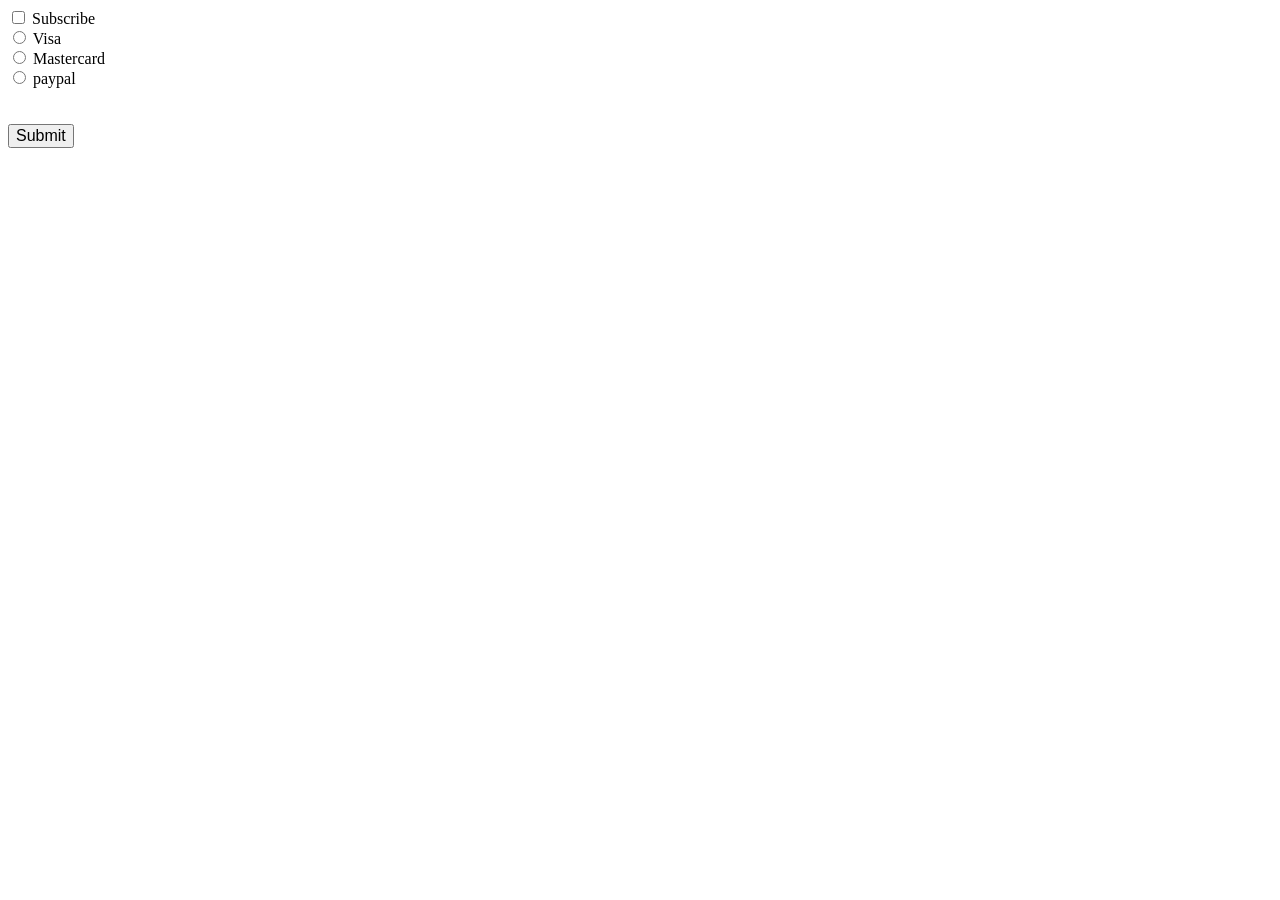
<file: Agechecker/index.html>
<!DOCTYPE html>
<html lang="en">
<head>
    <meta charset="UTF-8">
    <meta name="viewport" content="width=device-width, initial-scale=1.0">
    <link rel="stylesheet" href="css.css">
    <title>Document</title>
</head>
<body>
    <input type="checkbox" name="" id="mycheck">
    <label for="mycheck">Subscribe</label>
<br>
        <input type="radio" name="" id="visa">
        <label for="visa">Visa</label>
<br>
        <input type="radio" name="" id="Mastercard">
        <label for="Mastercard">Mastercard</label>
<br>
        <input type="radio" name="" id="paypal">
        <label for="paypal">paypal</label>
<br>
<br><br>
<button id="mysubmit" type="submit">Submit</button>
<p id="subresult"></p>
<p id="paymentresult"></p>


<script src="js.js"></script>

</body>
</html>
</file>
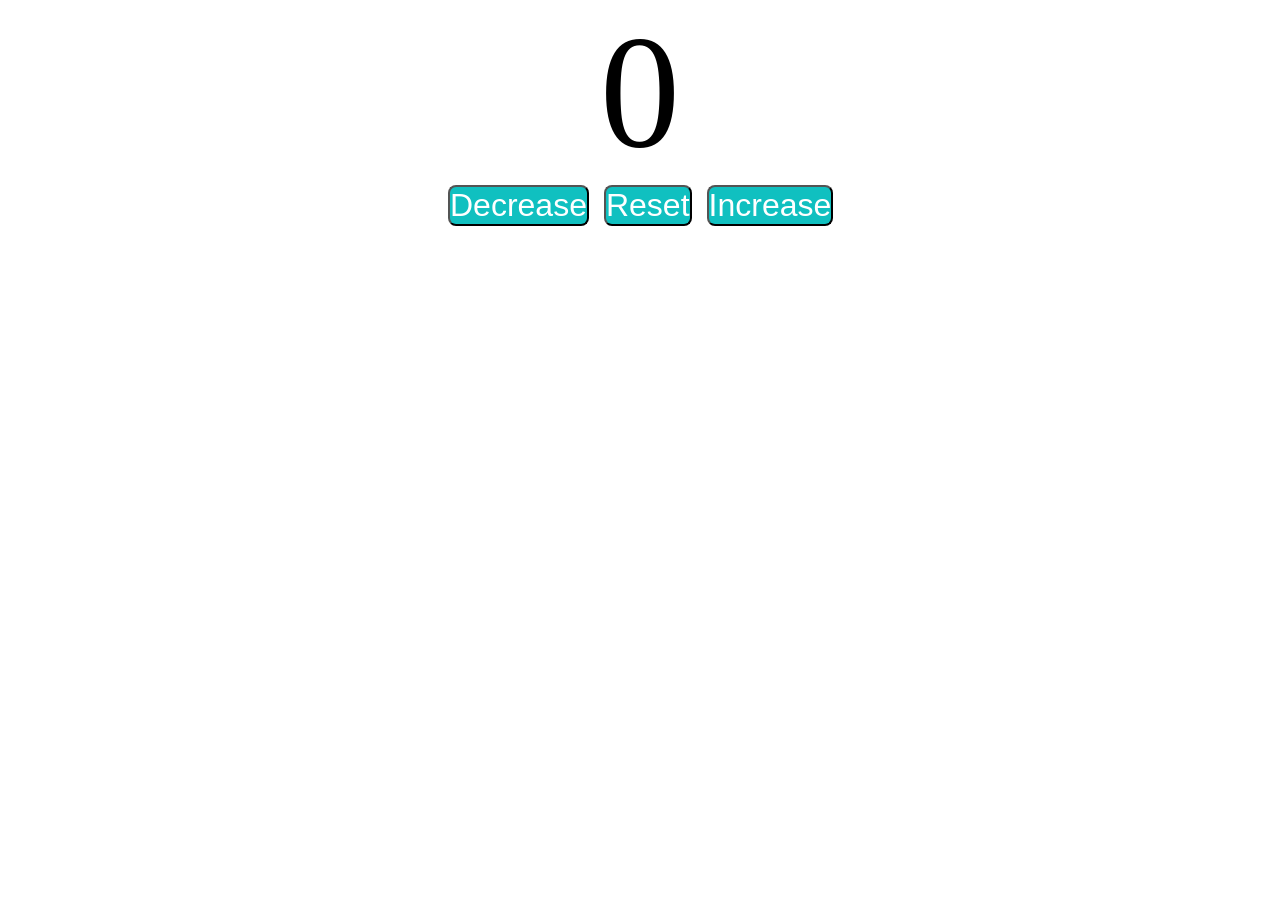
<file: nUMBERINCERESEDECREASE/index.html>
<!DOCTYPE html>
<html lang="en">
<head>
    <meta charset="UTF-8">
    <meta name="viewport" content="width=device-width, initial-scale=1.0">
    <link rel="stylesheet" href="new.css">
    <title>Document</title>
</head>
<body>

    <p id="counter">0</p>
    <div id="btncontainer">
        <button id="btn1" class="buttons">Decrease</button>
        <button id="btn2"  class="btns">Reset</button>
        <button id="btn3" class="btns">Increase</button>
    </div>
    <script src="newscript.js"></script>
</body>
</html>
</file>
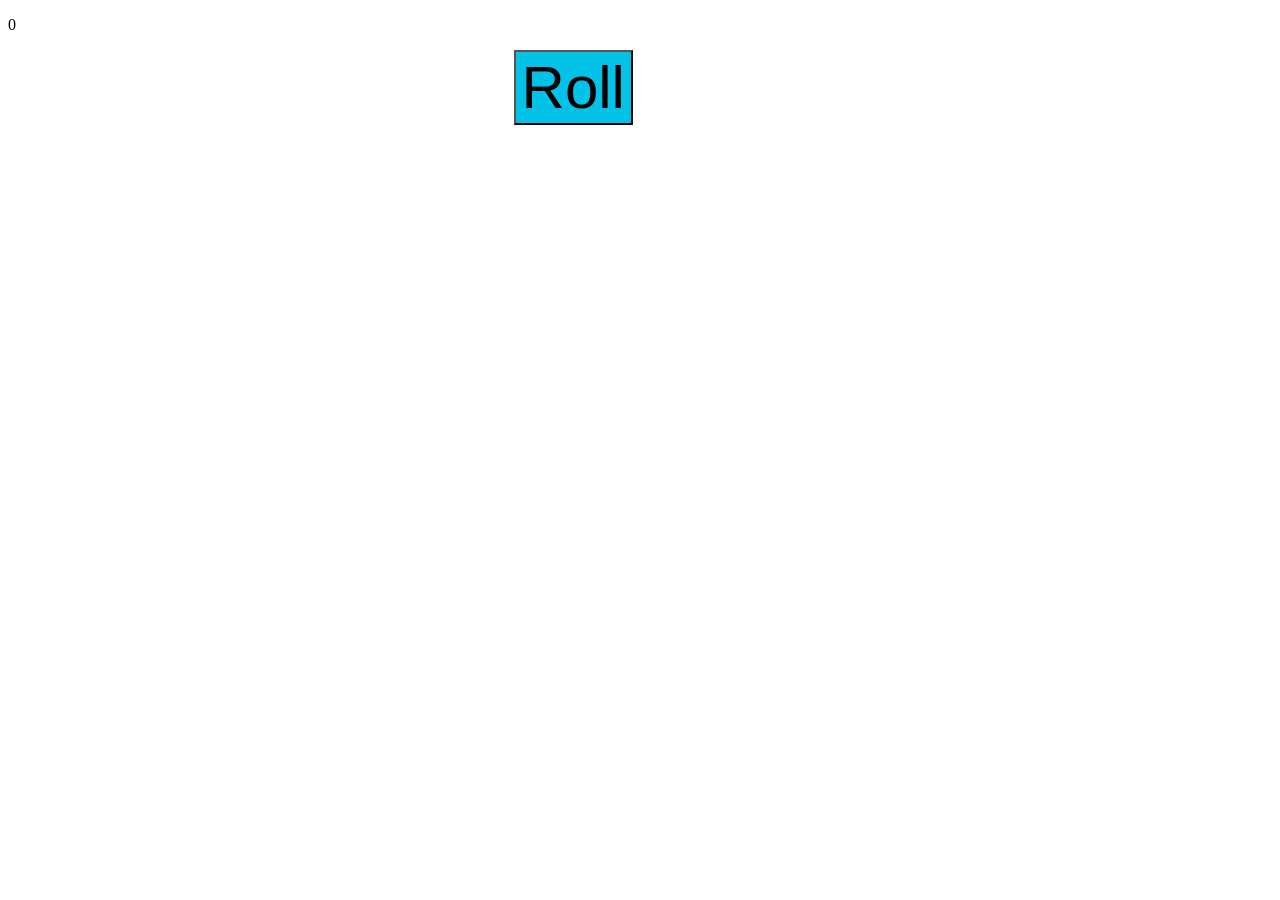
<file: Random number-generator/index.html>
<!DOCTYPE html>
<html lang="en">
<head>
    <meta charset="UTF-8">
    <meta name="viewport" content="width=device-width, initial-scale=1.0">
    <link rel="stylesheet" href="style.css">
    <title>Random.Generator</title>
</head>
<body>
    <p id="randint">0</p>
    <button id="mybtn">Roll</button>
    <script src="js.js"></script>
</body>
</html>
</file>
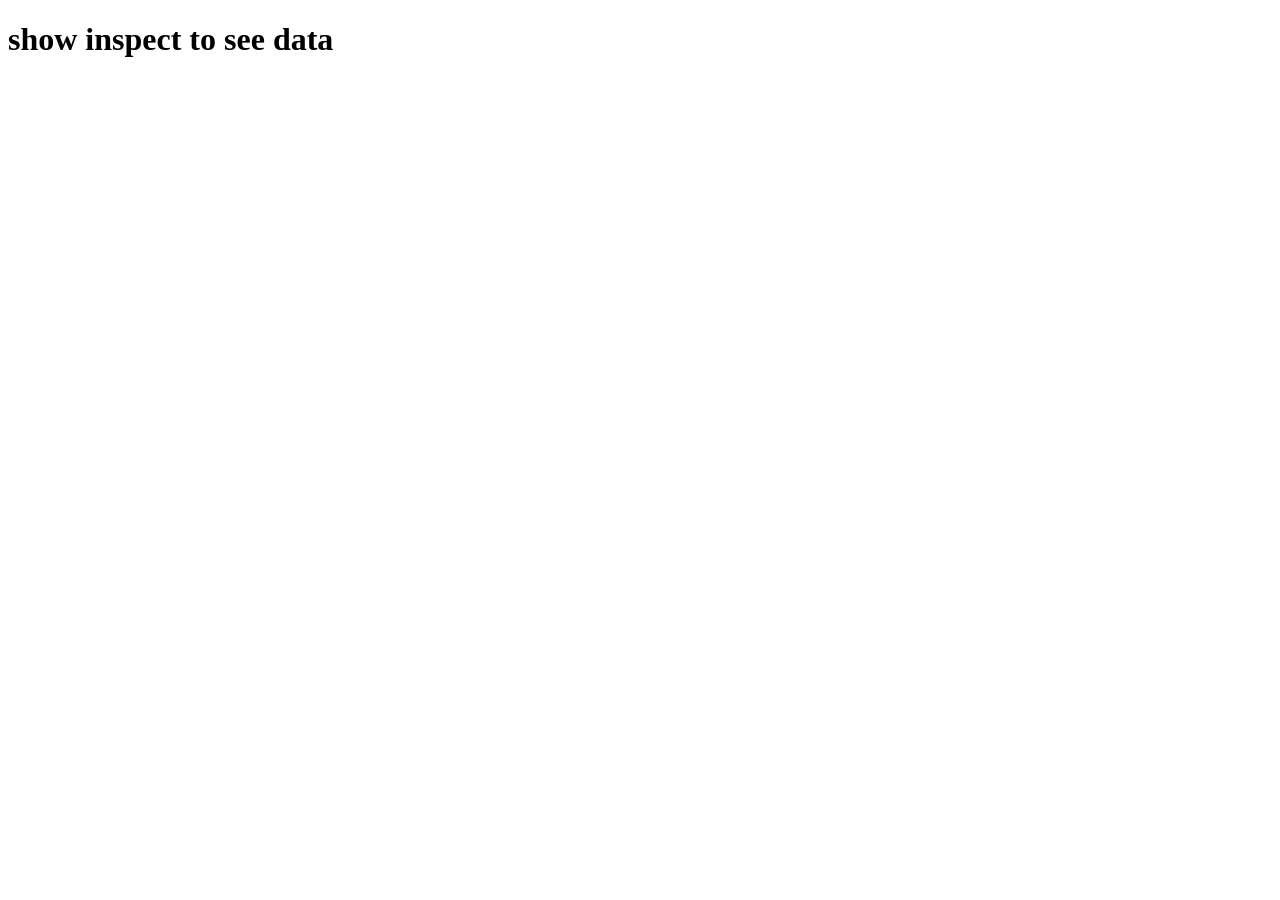
<file: allow.html>
<!DOCTYPE html>
<html lang="en">
<head>
    <meta charset="UTF-8">
    <meta name="viewport" content="width=device-width, initial-scale=1.0">
    <title>Document</title>
</head>
<body>
    <h1>show inspect to see data</h1>
 <script src="/wow.js"></script>   
</body>
</html>
</file>
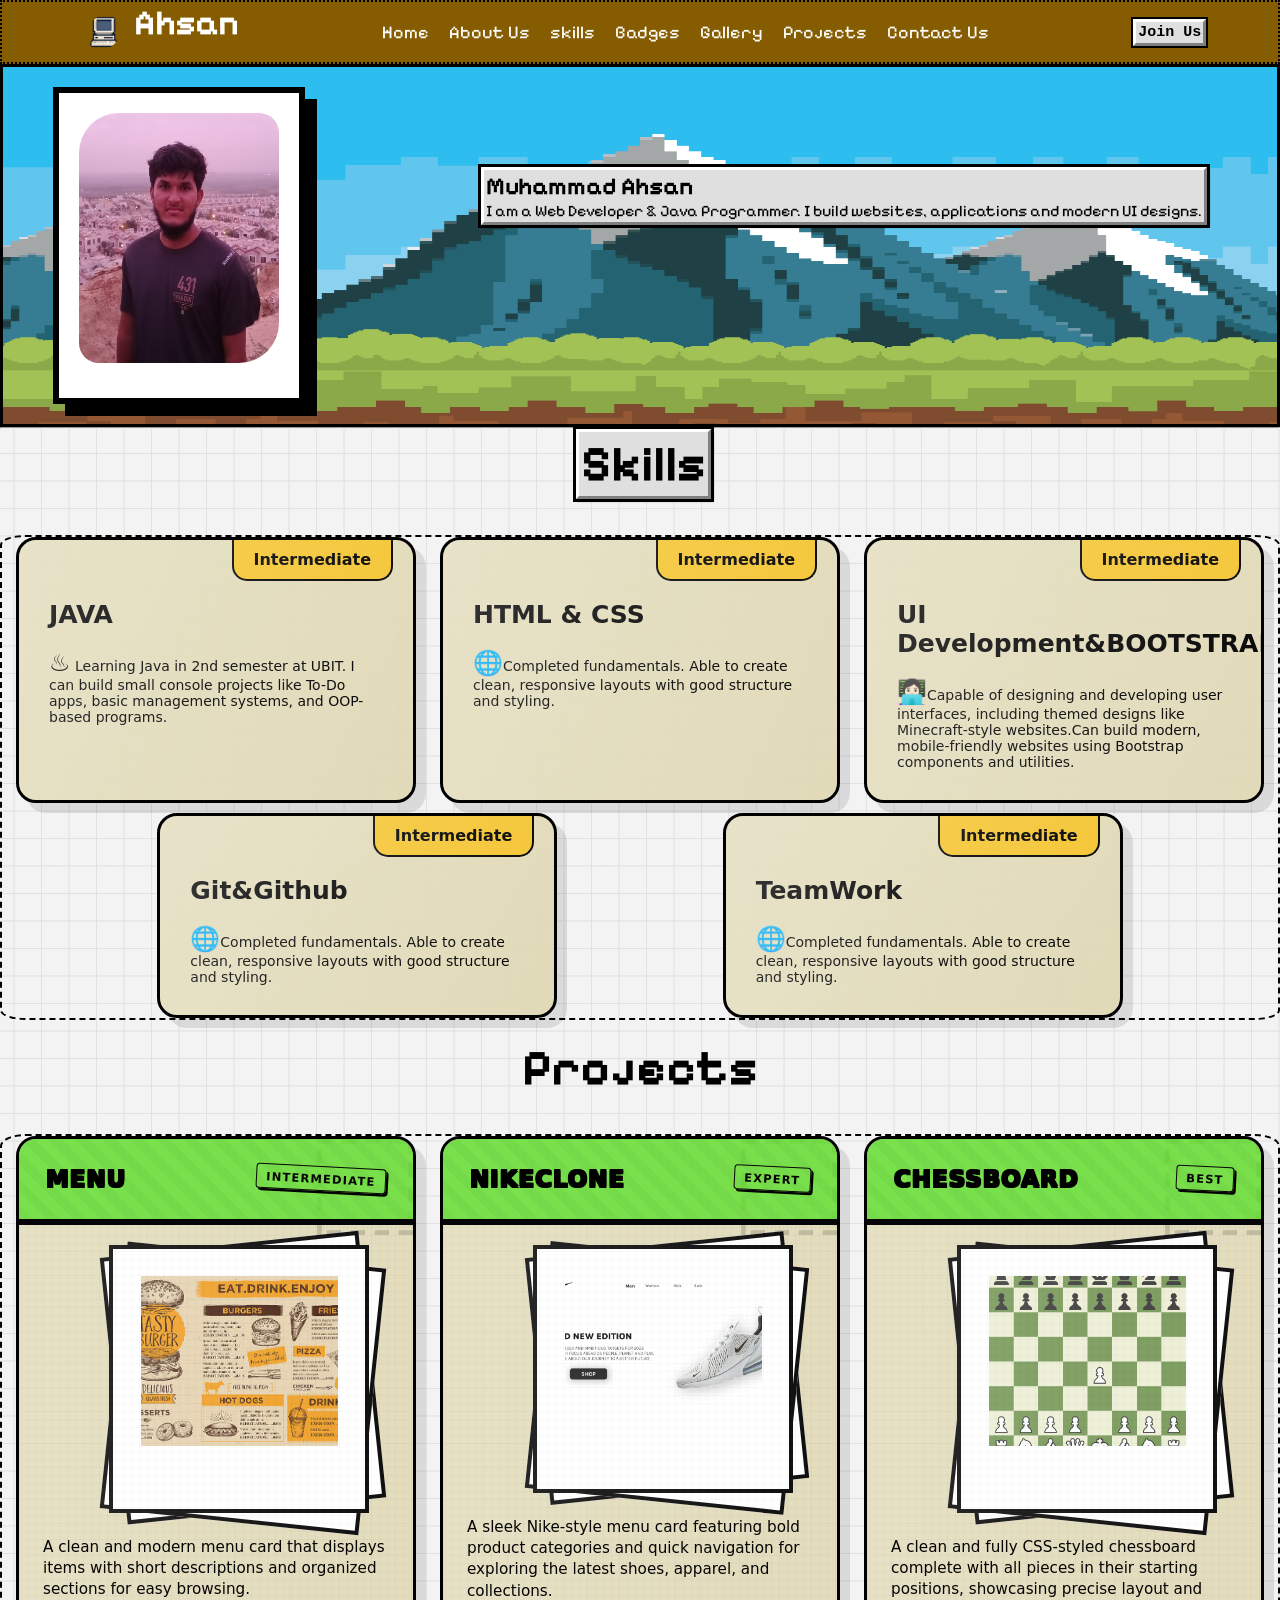
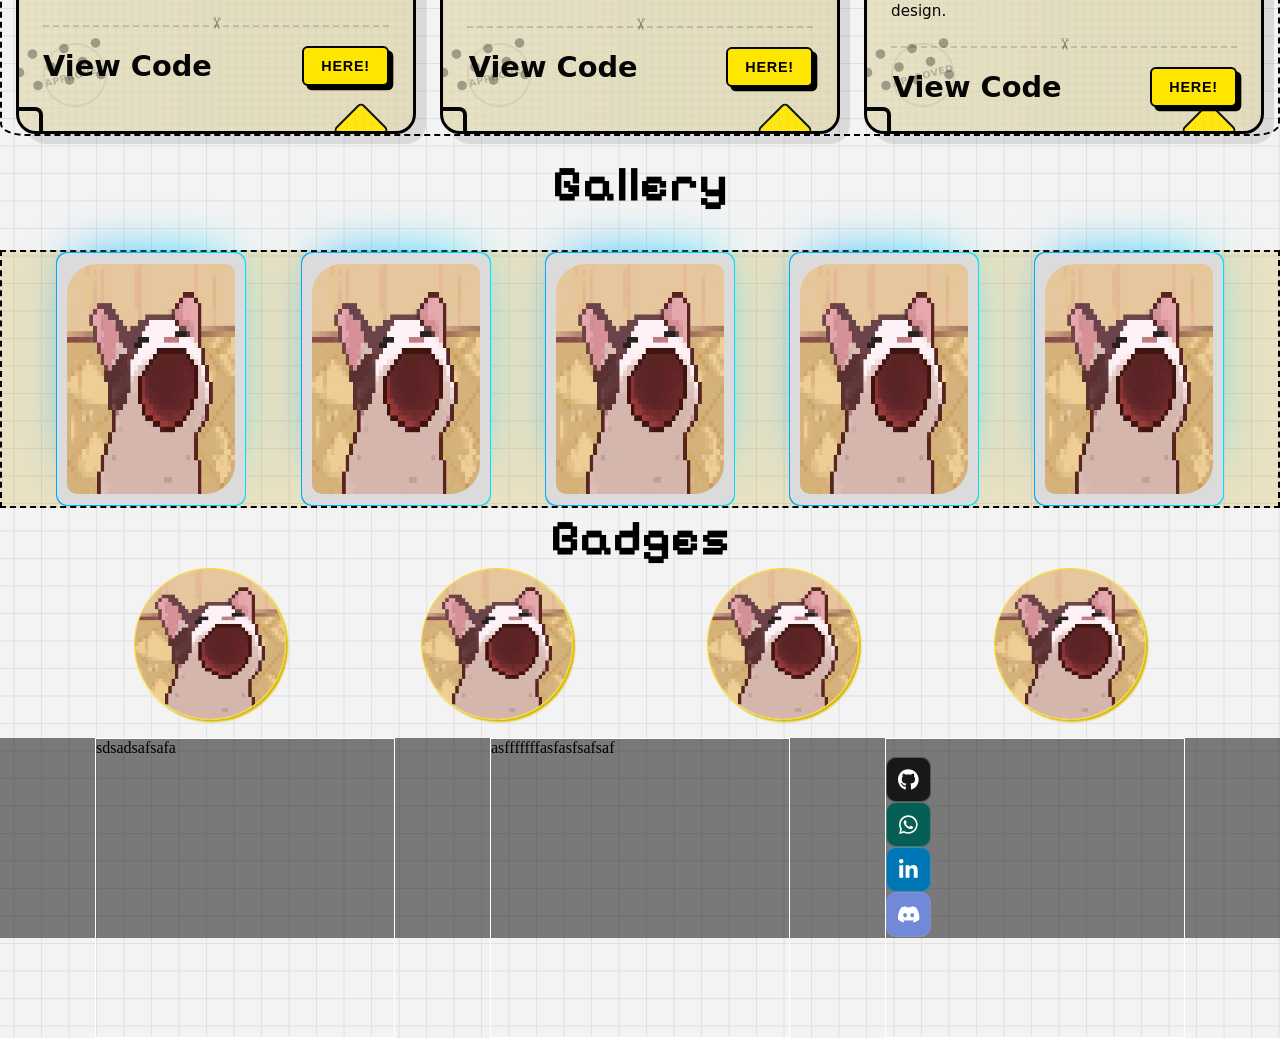
<file: sas.html>
<!DOCTYPE html>
<html lang="en">
<head>
  <meta charset="UTF-8">
  <meta name="viewport" content="width=device-width, initial-scale=1.0">
  <link rel="stylesheet" href="ss.css">
  <link rel="preconnect" href="https://fonts.googleapis.com">
<link rel="preconnect" href="https://fonts.gstatic.com" crossorigin>
<link href="https://fonts.googleapis.com/css2?family=BBH+Sans+Bartle&family=BBH+Sans+Bogle&family=BBH+Sans+Hegarty&family=Bitcount+Grid+Single:wght@100..900&family=Noto+Sans+JP:wght@100..900&family=Oswald:wght@200..700&family=Pixelify+Sans:wght@400..700&family=Poppins:ital,wght@0,100;0,200;0,300;0,400;0,500;0,600;0,700;0,800;0,900;1,100;1,200;1,300;1,400;1,500;1,600;1,700;1,800;1,900&family=Roboto:ital,wght@0,100..900;1,100..900&display=swap" rel="stylesheet">
<link rel="preconnect" href="https://fonts.googleapis.com">
<link rel="preconnect" href="https://fonts.gstatic.com" crossorigin>
<link href="https://fonts.googleapis.com/css2?family=Jersey+25&family=VT323&display=swap" rel="stylesheet">
<link
    rel="stylesheet"
    href="https://cdnjs.cloudflare.com/ajax/libs/animate.css/4.1.1/animate.min.css"
  />
<title>AHSAN</title>
</head>
<body>
    <nav class="Nav">
        <div style="font-size: 30px;font-family: Pixelify Sans;color: white;display: flex; justify-content: center;">
          <div><img src="Retro_PC.png" alt="" style="width: 60px;height: 60px;"></div>
          <div> <h3 class="animate__animated animate__bounce ">Ahsan</h3></div>
        </div>
        <div>
            <ul>
                <li class="animate__animated animate__bounce "><a href="Home.html" target="_blank" >Home</a></li>
                <li class="animate__animated animate__bounce "><a href="AboutUs.html" target="_blank">About Us</a></li>
               <li class="animate__animated animate__bounce "><a href="Progress.html" target="_blank">skills</a></li>
                <li class="animate__animated animate__bounce "><a href="Progress.html" target="_blank">Badges</a></li>
                 <li class="animate__animated animate__bounce "><a href="Progress.html" target="_blank">Gallery</a></li>
                
                <li class="animate__animated animate__bounce "><a href="projects.html" target="_blank">Projects</a></li>
                <li class="animate__animated animate__bounce "><a href="Contactus.html" target="_blank">Contact Us</a></li>
            </ul>
           
        </div>
         <div class="animate__animated animate__bounce ">
           
<button class="button" >Join Us</button>

            </div>
    </nav>
   
<div class="container"></div>
<section class="hero">
<div class="uni-card">
  <span class="uni-card-title"><img src="image copy.png" alt="" style="padding: 0px;"></span>
 
</div>
</div>

<div style="padding-top: 100px; padding-right: 70px;font-family:Pixelify Sans;width: fit-content;">
  <div style="border: 2px dotted black;box-shadow: 2px 2px 2px black;  cursor: pointer;
  width:max-content;
  height:min-content;
  padding: 2px;
  background-color: rgb(223, 223, 223);
  border-left: 3px solid white;
  border-top: 3px solid white;
  border-right: 3px solid gray;
  border-bottom: 3px solid gray;
  outline: 3px solid black;">
    <h1 class="animate__animated animate__zoomInDown " >Muhammad Ahsan</h1>
    <p>I am a Web Developer & Java Programmer. I build websites, applications and modern UI designs.</p>
  </div>


</div>
</section>
<hr>
<Section>
  <div style="border: 2px dotted black;box-shadow: 2px 2px 2px black;  cursor: pointer;
  width:max-content;
  height:min-content;
  padding: 2px;
  background-color: rgb(223, 223, 223);
  border-left: 3px solid white;
  border-top: 3px solid white;
  border-right: 3px solid gray;
  border-bottom: 3px solid gray;
  outline: 3px solid black;margin-left: 45%;"><h2 style="font-size: 50px;font-weight: 7000; font-family:Pixelify Sans ;">Skills</h2></div>
  <br>
  <br>
  
  <!-- CARDS  CARDS CARDS CARDS CARDS CARDS CARDSCARDSCARDSCARDSCARDSCARDSCARDSCARDSCARDSCARDS--> 
   <div class="Skillcard">
<div class="card">
  <div class="content">
    <div class="name">JAVA</div>
    <div class="handle">Intermediate</div>
    <div class="title">
      <span class="emoji">♨️</span>     Learning Java in 2nd semester at UBIT. I can build small console projects like To-Do apps, basic management systems, and OOP-based programs.

    </div>
  </div>
  <div class="dots orange-dots"></div>
  <div class="dots pink-dots"></div>
</div>

  


<!--CARD 2 -->
<div class="card">
  <div class="content">
    <div class="name">HTML & CSS</div>
    <div class="handle">Intermediate</div>
    <div class="title">
      <span class="emoji">🌐</span>Completed fundamentals. Able to create clean, responsive layouts with good structure and styling.

    </div>
  </div>
  <div class="dots orange-dots"></div>
  <div class="dots pink-dots"></div>
</div>


  

<!--CARD 3-->
<div class="card">
  <div class="content">
    <div class="name">UI Development&BOOTSTRAP</div>
    <div class="handle">Intermediate</div>
    <div class="title">
      <span class="emoji">👩🏻‍💻</span>Capable of designing and developing user interfaces, including themed designs like Minecraft-style websites.Can build modern, mobile-friendly websites using Bootstrap components and utilities.

    </div>
  </div>
  <div class="dots orange-dots"></div>
  <div class="dots pink-dots"></div>
</div>
<div class="card">
  <div class="content">
    <div class="name">Git&Github</div>
    <div class="handle">Intermediate</div>
    <div class="title">
      <span class="emoji">🌐</span>Completed fundamentals. Able to create clean, responsive layouts with good structure and styling.

    </div>
  </div>
  <div class="dots orange-dots"></div>
  <div class="dots pink-dots"></div>
</div>
<div class="card">
  <div class="content">
    <div class="name">TeamWork</div>
    <div class="handle">Intermediate</div>
    <div class="title">
      <span class="emoji">🌐</span>Completed fundamentals. Able to create clean, responsive layouts with good structure and styling.

    </div>
  </div>
  <div class="dots orange-dots"></div>
  <div class="dots pink-dots"></div>
</div>



</div>
<br>
</Section>
  <!-- CARDS  CARDS CARDS CARDS CARDS CARDS CARDSCARDSCARDSCARDSCARDSCARDSCARDSCARDSCARDSCARDS--> 
   
    <div style="text-align: center;"> <h2 style="font-family:Pixelify Sans;font-size: 50px;font-weight: 7000;">Projects</h2></div>
   <br>
   <br>
    <!-- CARDS  CARDS CARDS CARDS CARDS CARDS CARDSCARDSCARDSCARDSCARDSCARDSCARDSCARDSCARDSCARDS--> 
   <div class="Skillcard">
<div class="card">
  <div class="card-pattern-grid"></div>
  <div class="card-overlay-dots"></div>

  <div class="bold-pattern">
    <svg viewBox="0 0 100 100">
      <path
        stroke-dasharray="15 10"
        stroke-width="10"
        stroke="#000"
        fill="none"
        d="M0,0 L100,0 L100,100 L0,100 Z"
      ></path>
    </svg>
  </div>

  <div class="card-title-area">
    <span style="font-family:Jersey 25;  text-shadow:
    -1px -1px 0 black,
     1px -1px 0 black,
    -1px  1px 0 black,
     1px  1px 0 black;font-size: larger;"><b>Menu</b></span>
    <span class="card-tag">Intermediate</span>
  </div>

  

<!--PHOTOSECTOPM --> 

<div class="stack" style="width: 350px;">
  <div class="card2">
    <div class="image"><img src="/menu.png" alt="" style="height: 190px;"></div>
    
  </div>
</div>
<div class="card-body">
    <div class="card-description">
     A clean and modern menu card that displays items with short descriptions and organized sections for easy browsing.
    </div>
  
  
    <div class="card-actions">
      <div class="price" >
        View Code
      
      </div>

      <button class="card-button"><a href="https://github.com/Muhammad-AhsanDev" style="text-decoration: none;color: #000;">Here!</a></button>
    </div>
  </div>

  <div class="dots-pattern">
    <svg viewBox="0 0 80 40">
      <circle fill="#000" r="3" cy="10" cx="10"></circle>
      <circle fill="#000" r="3" cy="10" cx="30"></circle>
      <circle fill="#000" r="3" cy="10" cx="50"></circle>
      <circle fill="#000" r="3" cy="10" cx="70"></circle>
      <circle fill="#000" r="3" cy="20" cx="20"></circle>
      <circle fill="#000" r="3" cy="20" cx="40"></circle>
      <circle fill="#000" r="3" cy="20" cx="60"></circle>
      <circle fill="#000" r="3" cy="30" cx="10"></circle>
      <circle fill="#000" r="3" cy="30" cx="30"></circle>
      <circle fill="#000" r="3" cy="30" cx="50"></circle>
      <circle fill="#000" r="3" cy="30" cx="70"></circle>
    </svg>
  </div>

  <div class="accent-shape"></div>
  <div class="corner-slice"></div>

  <div class="stamp">
    <span class="stamp-text">Approved</span>
  </div>
</div>

  


<!--CARD 2 -->
<div class="card">
  <div class="card-pattern-grid"></div>
  <div class="card-overlay-dots"></div>

  <div class="bold-pattern">
    <svg viewBox="0 0 100 100">
      <path
        stroke-dasharray="15 10"
        stroke-width="10"
        stroke="#000"
        fill="none"
        d="M0,0 L100,0 L100,100 L0,100 Z"
      ></path>
    </svg>
  </div>

  <div class="card-title-area">
    <span style="font-family:Jersey 25;  text-shadow:
    -1px -1px 0 black,
     1px -1px 0 black,
    -1px  1px 0 black,
     1px  1px 0 black;font-size: larger;"><b>NikeClone</b></span>
    <span class="card-tag">EXPERT</span>
  </div>
<div class="stack" style="width: 350px;">
  <div class="card2">
    <div class="image"><img src="/image.png" alt="" style="height: 170px;"></div>
    
  </div>
</div>
  <div class="card-body">
    <div class="card-description">
     A sleek Nike-style menu card featuring bold product categories and quick navigation for exploring the latest shoes, apparel, and collections.
    </div>


    <div class="card-actions">
      <div class="price">
        <span class="price-currency"></span>View Code
       
      </div>

      <button class="card-button"><a href="https://github.com/Muhammad-AhsanDev" style="text-decoration: none;color: #000;">Here!</a></button>
    </div>
  </div>

  <div class="dots-pattern">
    <svg viewBox="0 0 80 40">
      <circle fill="#000" r="3" cy="10" cx="10"></circle>
      <circle fill="#000" r="3" cy="10" cx="30"></circle>
      <circle fill="#000" r="3" cy="10" cx="50"></circle>
      <circle fill="#000" r="3" cy="10" cx="70"></circle>
      <circle fill="#000" r="3" cy="20" cx="20"></circle>
      <circle fill="#000" r="3" cy="20" cx="40"></circle>
      <circle fill="#000" r="3" cy="20" cx="60"></circle>
      <circle fill="#000" r="3" cy="30" cx="10"></circle>
      <circle fill="#000" r="3" cy="30" cx="30"></circle>
      <circle fill="#000" r="3" cy="30" cx="50"></circle>
      <circle fill="#000" r="3" cy="30" cx="70"></circle>
    </svg>
  </div>

  <div class="accent-shape"></div>
  <div class="corner-slice"></div>

  <div class="stamp">
    <span class="stamp-text">Approved</span>
  </div>
</div>

  

<!--CARD 3-->
<div class="card">
  <div class="card-pattern-grid"></div>
  <div class="card-overlay-dots"></div>

  <div class="bold-pattern">
    <svg viewBox="0 0 100 100">
      <path
        stroke-dasharray="15 10"
        stroke-width="10"
        stroke="#000"
        fill="none"
        d="M0,0 L100,0 L100,100 L0,100 Z"
      ></path>
    </svg>
  </div>

  <div class="card-title-area">
    <span style="font-family:Jersey 25;  text-shadow:
    -1px -1px 0 black,
     1px -1px 0 black,
    -1px  1px 0 black,
     1px  1px 0 black;font-size: larger;"><b>ChessBoard</b></span>
    <span class="card-tag">BEST</span>
  </div>
<div class="stack" style="width: 350px;">
  <div class="card2">
    <div class="image"><img src="/chess.png" alt="" style="height: 190px;" ></div>
    
  </div>
</div>
  <div class="card-body">
    <div class="card-description">
      A clean and fully CSS-styled chessboard complete with all pieces in their starting positions, showcasing precise layout and design.
    </div>


    <div class="card-actions">
      <div class="price">
        <span class="price-currency"></span>View Code
       
      </div>

      <button class="card-button"><a href="https://github.com/Muhammad-AhsanDev" style="text-decoration: none;color: #000;">Here!</a></button>
    </div>
  </div>

  <div class="dots-pattern">
    <svg viewBox="0 0 80 40">
      <circle fill="#000" r="3" cy="10" cx="10"></circle>
      <circle fill="#000" r="3" cy="10" cx="30"></circle>
      <circle fill="#000" r="3" cy="10" cx="50"></circle>
      <circle fill="#000" r="3" cy="10" cx="70"></circle>
      <circle fill="#000" r="3" cy="20" cx="20"></circle>
      <circle fill="#000" r="3" cy="20" cx="40"></circle>
      <circle fill="#000" r="3" cy="20" cx="60"></circle>
      <circle fill="#000" r="3" cy="30" cx="10"></circle>
      <circle fill="#000" r="3" cy="30" cx="30"></circle>
      <circle fill="#000" r="3" cy="30" cx="50"></circle>
      <circle fill="#000" r="3" cy="30" cx="70"></circle>
    </svg>
  </div>

  <div class="accent-shape"></div>
  <div class="corner-slice"></div>

  <div class="stamp">
    <span class="stamp-text">Approved</span>
  </div>
</div>

</div>
<br>
   
<!-- Gallery --> 
 <div style="text-align: center;"> <h2 style="font-family:Pixelify Sans;font-size: 50px;font-weight: 7000;">Gallery</h2></div>
 <br><br>
 <!-- From Uiverse.io by JAE2Dev --> 
  <div class="Gallerycards" style="border: 2px dashed black;background-color: rgba(184, 151, 2, 0.2);">
    <div class="custom-card">
  <div class="custom-card-info">
   <img src="Pop Cat Pixel Animation.jpeg" alt="">
  </div>
</div>
<div class="custom-card">
  <div class="custom-card-info">
   <img src="Pop Cat Pixel Animation.jpeg" alt="">
  </div>
</div>
<div class="custom-card">
  <div class="custom-card-info">
   <img src="Pop Cat Pixel Animation.jpeg" alt="">
  </div>
</div>
<div class="custom-card">
  <div class="custom-card-info">
   <img src="Pop Cat Pixel Animation.jpeg" alt="">
  </div>
</div>
<div class="custom-card">
  <div class="custom-card-info">
   <img src="Pop Cat Pixel Animation.jpeg" alt="">
  </div>
</div>
  </div>

<!-- Badges -->
  <div style="text-align: center;"> <h2 style="font-family:Pixelify Sans;font-size: 50px;font-weight: 7000;">Badges</h2></div>

 <div class="Badges">
    <div class="Badges-Card"> 
    <img src="Pop Cat Pixel Animation.jpeg" alt="" style="width: 150px;height: 150px; border-radius: 50%;padding:0px;">
    </div>
      <div class="Badges-Card"> 
    <img src="Pop Cat Pixel Animation.jpeg" alt="" style="width: 150px;height: 150px; border-radius: 50%;padding:0px;">
    </div>
      <div class="Badges-Card"> 
    <img src="Pop Cat Pixel Animation.jpeg" alt="" style="width: 150px;height: 150px; border-radius: 50%;padding:0px;">
    </div>
      <div class="Badges-Card"> 
    <img src="Pop Cat Pixel Animation.jpeg" alt="" style="width: 150px;height: 150px; border-radius: 50%;padding:0px;">
    </div>
 </div>
 <br>











<footer style="display: flex;justify-content: space-evenly;">
  <div style="width: 300px;height: 300px; border: 1px white solid;">
    sdsadsafsafa
  </div>
<div style="width: 300px;height: 300px; border: 1px white solid;">asfffffffasfasfsafsaf</div>
<div style="width: 300px;height: 300px; border: 1px white solid;">
  <div class="scard" >
  <button class="sbtn sc_github">
    <span class="sicon">
      <svg height="1.6em" viewBox="0 0 496 512" fill="white">
        <path d="M165.9 397.4c0 2-2.3 3.6-5.2 3.6-3.3.3-5.6-1.3-5.6-3.6 0-2 2.3-3.6 5.2-3.6 3-.3 5.6 1.3 5.6 3.6zm-31.1-4.5c-.7 2 1.3 4.3 4.3 4.9 2.6 1 5.6 0 6.2-2s-1.3-4.3-4.3-5.2c-2.6-.7-5.5.3-6.2 2.3zm44.2-1.7c-2.9.7-4.9 2.6-4.6 4.9.3 2 2.9 3.3 5.9 2.6 2.9-.7 4.9-2.6 4.6-4.6-.3-1.9-3-3.2-5.9-2.9zM244.8 8C106.1 8 0 113.3 0 252c0 110.9 69.8 205.8 169.5 239.2 12.8 2.3 17.3-5.6 17.3-12.1 0-6.2-.3-40.4-.3-61.4 0 0-70 15-84.7-29.8 0 0-11.4-29.1-27.8-36.6 0 0-22.9-15.7 1.6-15.4 0 0 24.9 2 38.6 25.8 21.9 38.6 58.6 27.5 72.9 20.9 2.3-16 8.8-27.1 16-33.7-55.9-6.2-112.3-14.3-112.3-110.5 0-27.5 7.6-41.3 23.6-58.9-2.6-6.5-11.1-33.3 2.6-67.9 20.9-6.5 69 27 69 27 20-5.6 41.5-8.5 62.8-8.5s42.8 2.9 62.8 8.5c0 0 48.1-33.6 69-27 13.7 34.7 5.2 61.4 2.6 67.9 16 17.7 25.8 31.5 25.8 58.9 0 96.5-58.9 104.2-114.8 110.5 9.2 7.9 17 22.9 17 46.4 0 33.7-.3 75.4-.3 83.6 0 6.5 4.6 14.4 17.3 12.1C428.2 457.8 496 362.9 496 252 496 113.3 383.5 8 244.8 8z"/>
      </svg>
    </span>
    <span class="sbg"></span>
  </button>

  <button class="sbtn sc_whatsapp">
    <span class="sicon">
      <svg xmlns="http://www.w3.org/2000/svg" height="1.6em" fill="white" viewBox="0 0 448 512">
        <path d="M380.9 97.1C339 55.1 283.2 32 223.9 32c-122.4 0-222 99.6-222 222 0 39.1 10.2 77.3 29.6 111L0 480l117.7-30.9c32.4 17.7 68.9 27 106.1 27h.1c122.3 0 224.1-99.6 224.1-222 0-59.3-25.2-115-67.1-157zm-157 341.6c-33.2 0-65.7-8.9-94-25.7l-6.7-4-69.8 18.3L72 359.2l-4.4-7c-18.5-29.4-28.2-63.3-28.2-98.2 0-101.7 82.8-184.5 184.6-184.5 49.3 0 95.6 19.2 130.4 54.1 34.8 34.9 56.2 81.2 56.1 130.5 0 101.8-84.9 184.6-186.6 184.6zm101.2-138.2c-5.5-2.8-32.8-16.2-37.9-18-5.1-1.9-8.8-2.8-12.5 2.8-3.7 5.6-14.3 18-17.6 21.8-3.2 3.7-6.5 4.2-12 1.4-32.6-16.3-54-29.1-75.5-66-5.7-9.8 5.7-9.1 16.3-30.3 1.8-3.7 .9-6.9-.5-9.7-1.4-2.8-12.5-30.1-17.1-41.2-4.5-10.8-9.1-9.3-12.5-9.5-3.2-.2-6.9-.2-10.6-.2-3.7 0-9.7 1.4-14.8 6.9-5.1 5.6-19.4 19-19.4 46.3 0 27.3 19.9 53.7 22.6 57.4 2.8 3.7 39.1 59.7 94.8 83.8 35.2 15.2 49 16.5 66.6 13.9 10.7-1.6 32.8-13.4 37.4-26.4 4.6-13 4.6-24.1 3.2-26.4-1.3-2.5-5-3.9-10.5-6.6z"/>
      </svg>
    </span>
    <span class="sbg"></span>
  </button>

  <button class="sbtn sc_linkedin">
    <span class="sicon">
      <svg fill="white" class="svgIcon" xmlns="http://www.w3.org/2000/svg" height="1.6em" viewBox="0 0 448 512">
        <path d="M100.3 448H7.4V148.9h92.9zM53.8 108.1C24.1 108.1 0 83.5 0 53.8a53.8 53.8 0 0 1 107.6 0c0 29.7-24.1 54.3-53.8 54.3zM447.9 448h-92.7V302.4c0-34.7-.7-79.2-48.3-79.2-48.3 0-55.7 37.7-55.7 76.7V448h-92.8V148.9h89.1v40.8h1.3c12.4-23.5 42.7-48.3 87.9-48.3 94 0 111.3 61.9 111.3 142.3V448z"/>
      </svg>
    </span>
    <span class="sbg"></span>
  </button>

  <button class="sbtn sc_discord">
    <span class="sicon">
      <svg xmlns="http://www.w3.org/2000/svg" height="1.4em" fill="white" viewBox="0 0 640 512">
        <path d="M524.5 69.8a1.5 1.5 0 0 0 -.8-.7A485.1 485.1 0 0 0 404.1 32a1.8 1.8 0 0 0 -1.9 .9 337.5 337.5 0 0 0 -14.9 30.6 447.8 447.8 0 0 0 -134.4 0 309.5 309.5 0 0 0 -15.1-30.6 1.9 1.9 0 0 0 -1.9-.9A483.7 483.7 0 0 0 116.1 69.1a1.7 1.7 0 0 0 -.8 .7C39.1 183.7 18.2 294.7 28.4 404.4a2 2 0 0 0 .8 1.4A487.7 487.7 0 0 0 176 479.9a1.9 1.9 0 0 0 2.1-.7A348.2 348.2 0 0 0 208.1 430.4a1.9 1.9 0 0 0 -1-2.6 321.2 321.2 0 0 1 -45.9-21.9 1.9 1.9 0 0 1 -.2-3.1c3.1-2.3 6.2-4.7 9.1-7.1a1.8 1.8 0 0 1 1.9-.3c96.2 43.9 200.4 43.9 295.5 0a1.8 1.8 0 0 1 1.9 .2c2.9 2.4 6 4.9 9.1 7.2a1.9 1.9 0 0 1 -.2 3.1 301.4 301.4 0 0 1 -45.9 21.8 1.9 1.9 0 0 0 -1 2.6 391.1 391.1 0 0 0 30 48.8 1.9 1.9 0 0 0 2.1 .7A486 486 0 0 0 610.7 405.7a1.9 1.9 0 0 0 .8-1.4C623.7 277.6 590.9 167.5 524.5 69.8zM222.5 337.6c-29 0-52.8-26.6-52.8-59.2S193.1 219.1 222.5 219.1c29.7 0 53.3 26.8 52.8 59.2C275.3 311 251.9 337.6 222.5 337.6zm195.4 0c-29 0-52.8-26.6-52.8-59.2S388.4 219.1 417.9 219.1c29.7 0 53.3 26.8 52.8 59.2C470.7 311 447.5 337.6 417.9 337.6z"/>
      </svg>
    </span>
    <span class="sbg"></span>
  </button>
</div>

</div>

</footer>
</body>
</html>
</file>
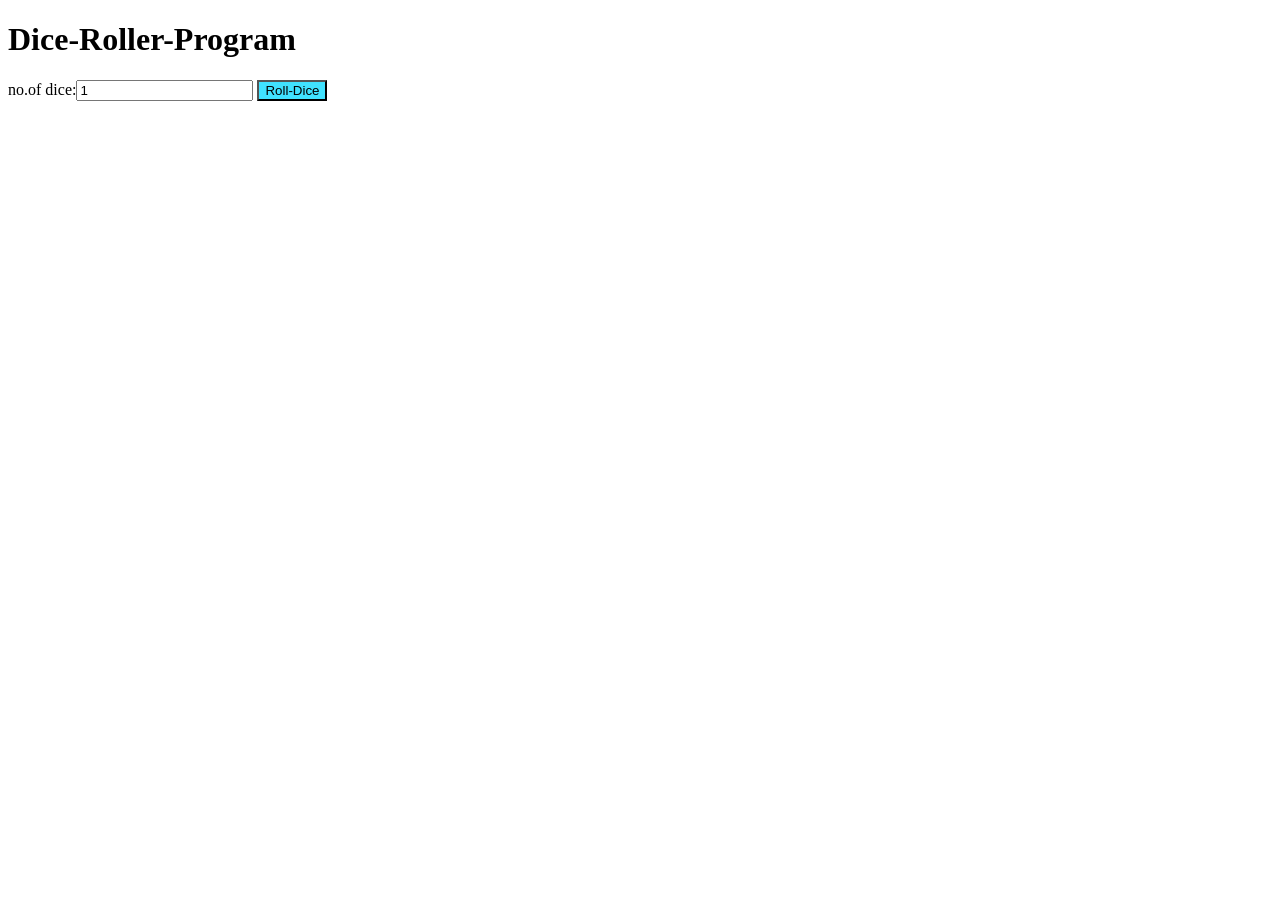
<file: diceroll/dice.html>
<!DOCTYPE html>
<html lang="en">
<head>
    <meta charset="UTF-8">
    <meta name="viewport" content="width=device-width, initial-scale=1.0">
    <link rel="stylesheet" href="dice.css">
    <title>Dice-Roller-Program</title>
</head>
<body>
    <h1>Dice-Roller-Program</h1>
    <label for="inp">no.of dice:</label><input type="number" name="" id="inp" min="1" value="1">
    

    <button onclick="rolldice()">Roll-Dice</button>
<div id="result"></div>
<div id="diceimg">
    

    
</div>
<script src="js.js"></script>
</body>
</html>
</file>
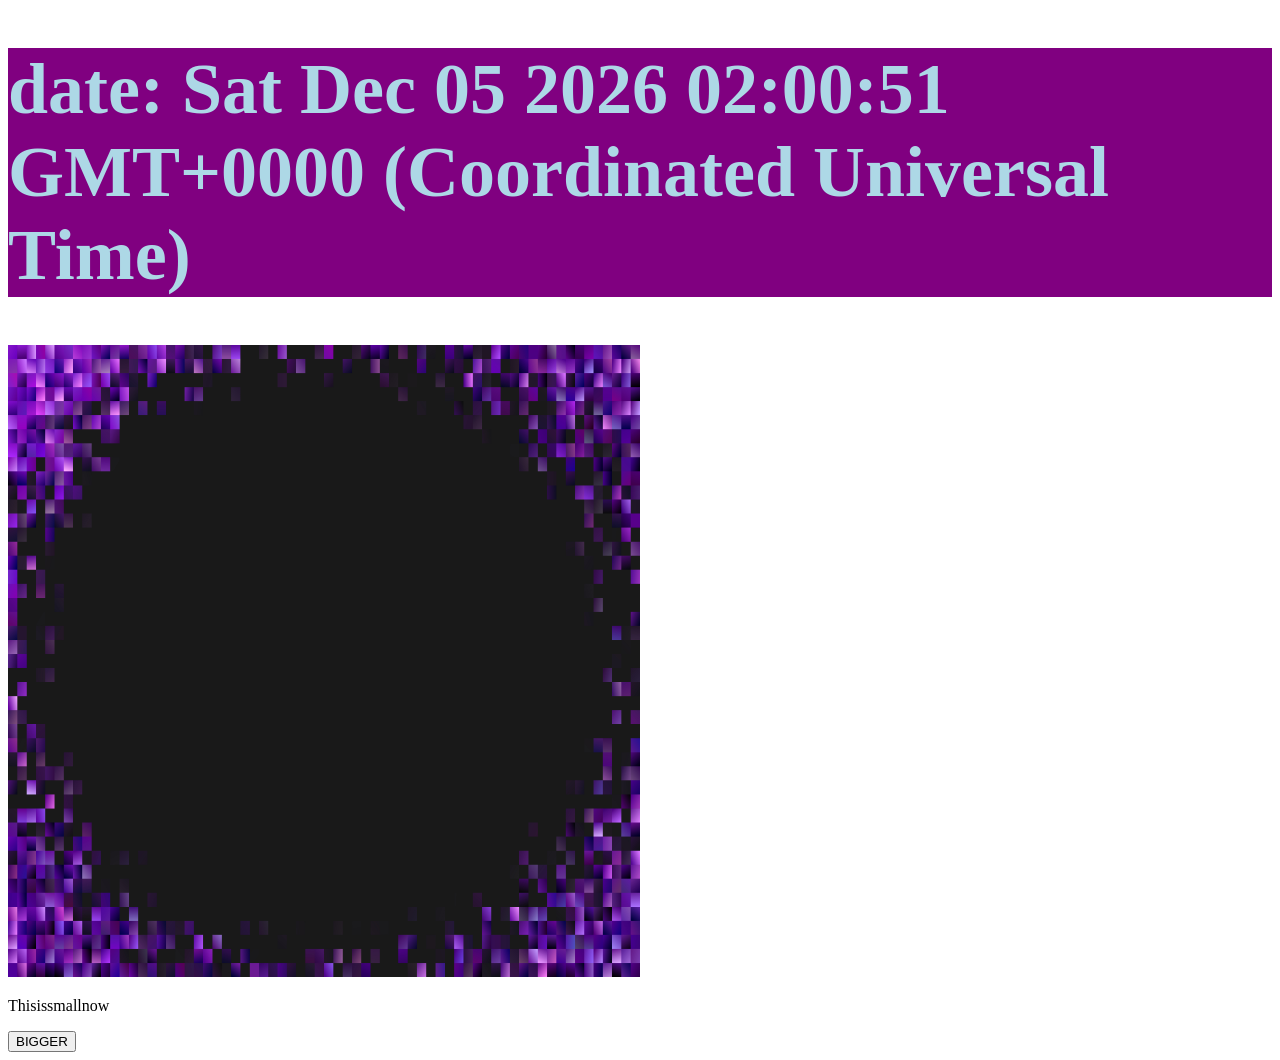
<file: Document_files/text.html>
<!DOCTYPE html>
<html lang="en">
<head>
    <meta charset="UTF-8">
    <meta name="viewport" content="width=device-width, initial-scale=1.0">
    
    <title>Document</title>
</head>
<body>
 <h1 id="heading" onclick="this.innerHTML = 'NAH!!@@'">Thiland</h1>
 <img id="a" src="../Lush_Tree.png" alt=""width=50%>
 <p id="p">Thisissmallnow</p>
 <button>BIGGER</button>

    <script src="wow.js"></script>
   
    
</body>
</html>
</file>
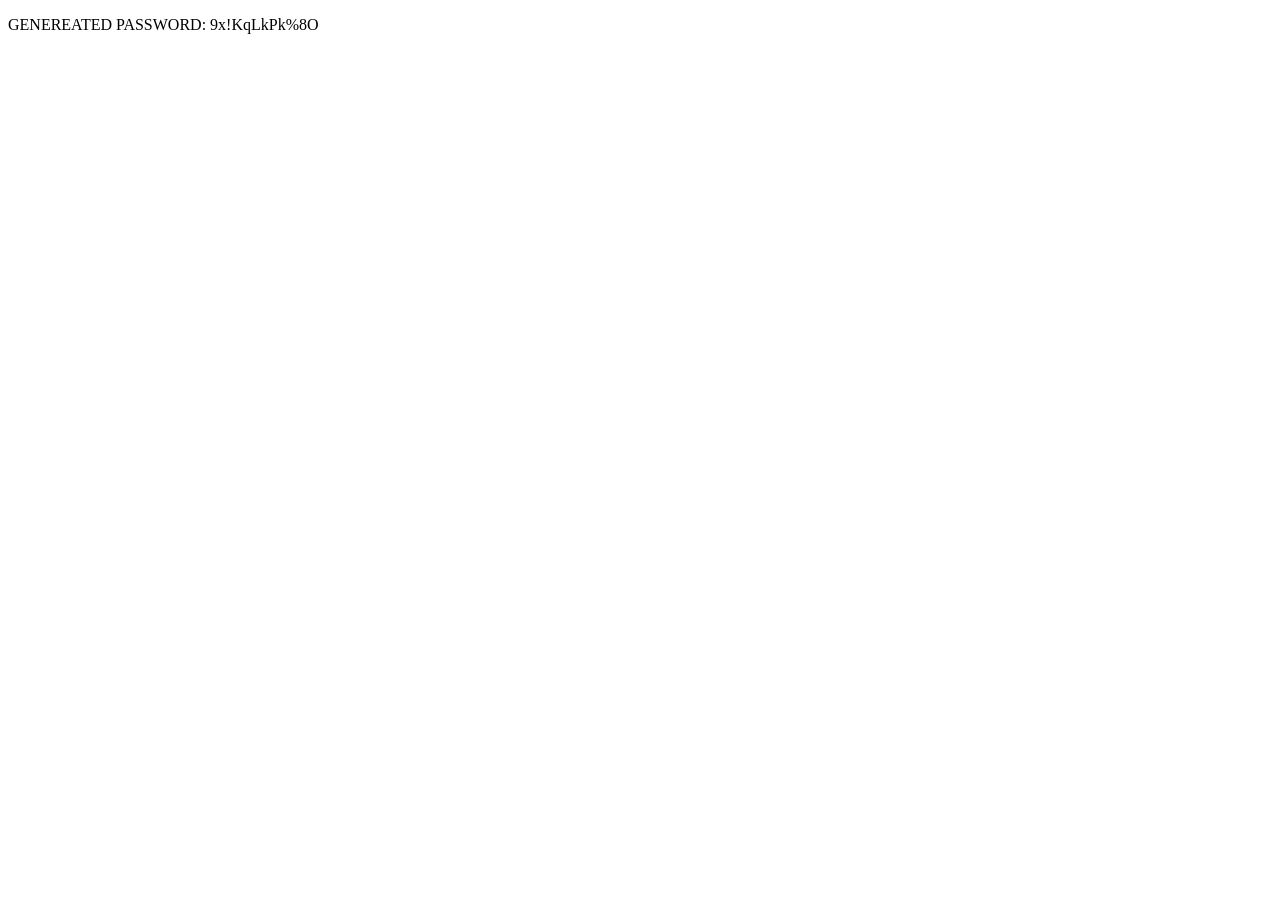
<file: randompasswordgenerator/main.html>
<!DOCTYPE html>
<html lang="en">
<head>
    <meta charset="UTF-8">
    <meta name="viewport" content="width=device-width, initial-scale=1.0">
    <title>Document</title>
</head>
<body>

    <p id="p"></p>


    <script src="main.js"></script>
    
</body>
</html>
</file>
<file: Agechecker/css.css>
#mysubmit{
    font-size: 1em;
}
body{
    font-size: 1em;
}
</file>
<file: nUMBERINCERESEDECREASE/new.css>
*{
    margin: 0;
    padding: 0;
}
#counter{
    font-size: 10em;
    text-align: center;
}
#btncontainer{
display: flex;
margin-left: 35%;
gap: 15px;
}
#btn1{
color: white;
background-color: rgb(16, 192, 192);
font-size: 2em;
width:fit-content;
height: fit-content;
border-radius: 8px;
}
#btn2{color: white;
background-color: rgb(16, 192, 192);
font-size: 2em;
border-radius: 8px;
width:fit-content;
height: fit-content;

}
#btn3{color: white;
background-color: rgb(16, 192, 192);
font-size: 2em;
border-radius: 8px;
width:fit-content;
height: fit-content;
}

#btn1:hover{
    background-color: green;
}
#btn2:hover{
    background-color: green;
}
#btn3:hover{
    background-color: green;
}
</file>
<file: Random number-generator/style.css>
#mybtn{
background-color: rgb(2, 194, 232);
font-size: 60px;
margin-left:40%;
}
</file>
<file: ss.css>
*{
    margin: 0%;
    padding: 0px;
    box-sizing: border-box;
   
}
.Nav{
    display: flex;
    justify-content: space-around;
    background-color:rgb(133, 93, 0);
    align-items: center;
    position:sticky;
    border: 2px  black;
    border-style: dotted;
    
}
.Nav div ul{
    display: flex;
    gap: 20px;
}
.Nav div ul li{
    font-size: large;
    font-family:monospace;
    text-decoration: none;
    color: rgb(0, 0, 0);
    list-style-type: none;
    
    
    
}

.Nav div ul li a{
    text-decoration: none;
    color: rgb(255, 255, 255);
    font-family: Pixelify Sans;
  
}
.Nav div ul li a:hover{
    text-decoration:underline;
    color: black;
}
/* From Uiverse.io by asgardOP */ 
.button {
  cursor: pointer;
  width:max-content;
  height:min-content;
  padding: 2px;
  background-color: rgb(223, 223, 223);
  border-left: 3px solid white;
  border-top: 3px solid white;
  border-right: 3px solid gray;
  border-bottom: 3px solid gray;
  font-family: "Courier New", Courier, monospace;
  font-size: 15px;
  font-weight: 900;
  outline: 2px solid black;
}

.button:hover {
  background-color: rgb(0, 197, 0);
  color: white;
  outline-color: white;
  border-left: 3px solid rgb(0, 255, 0);
  border-top: 3px solid rgb(0, 255, 0);
  border-right: 3px solid green;
  border-bottom: 3px solid green;
}

.button:active {
  border-left: 3px solid green;
  border-top: 3px solid green;
  border-right: 3px solid rgb(0, 255, 0);
  border-bottom: 3px solid rgb(0, 255, 0);
}


/*bodybg*/ 
body{
  width: 100%;
  height: 100%;
  --color: #E1E1E1;
  background-color: #F3F3F3;
  background-image: linear-gradient(0deg, transparent 24%, var(--color) 25%, var(--color) 26%, transparent 27%,transparent 74%, var(--color) 75%, var(--color) 76%, transparent 77%,transparent),
      linear-gradient(90deg, transparent 24%, var(--color) 25%, var(--color) 26%, transparent 27%,transparent 74%, var(--color) 75%, var(--color) 76%, transparent 77%,transparent);
  background-size: 55px 55px;
}

 

img{
  padding: 10px;
  width: 200px;
  height: 250px;
  border-radius: 40px 20px 40px 20px;
}
.hero{
  display: flex;
  justify-content:space-between;
  background-image: url(4815143_45908.jpg);
  background-size: contain;
  background-repeat: no-repeat;
  background-size: 100% 390px;
  border: 3px solid black;
}
/* From Uiverse.io by seoulchik */ 
.card {
  --primary: #5ce22bc7;
  --primary-hover: #ff6d43;
  --secondary: #ffe600;
  --secondary-hover: #66ff00;
  --accent: #00e0af00;
  --text: #050505;
  --bg: #ffe60000;
  --shadow-color: #000000;
  --pattern-color: #cfcfcf;

  position: relative;
  width: 20em;
  background: var(--bg);
  border: 0.35em solid var(--text);
  border-radius: 0.6em;
  box-shadow:
    0.7em 0.7em 0 var(--shadow-color),
    inset 0 0 0 0.15em rgba(0, 0, 0, 0.05);
  transition: all 0.4s cubic-bezier(0.23, 1, 0.32, 1);
  overflow: hidden;
  font-family: ui-sans-serif, system-ui, sans-serif;
  transform-origin: center;
}

.card:hover {
  transform: translate(-0.4em, -0.4em) scale(1.02);
  box-shadow: 1em 1em 0 var(--shadow-color);
}

.card:hover .card-pattern-grid,
.card:hover .card-overlay-dots {
  opacity: 1;
}

.card:active {
  transform: translate(0.1em, 0.1em) scale(0.98);
  box-shadow: 0.5em 0.5em 0 var(--shadow-color);
}

.card::before {
  content: "";
  position: absolute;
  top: -1em;
  right: -1em;
  width: 4em;
  height: 4em;
  background: var(--accent);
  transform: rotate(45deg);
  z-index: 1;
}

.card::after {
  content: "★";
  position: absolute;
  top: 0.4em;
  right: 0.4em;
  color: var(--text);
  font-size: 1.2em;
  font-weight: bold;
  z-index: 2;
}

.card-pattern-grid {
  position: absolute;
  inset: 0;
  background-image: linear-gradient(
      to right,
      rgba(0, 0, 0, 0.05) 1px,
      transparent 1px
    ),
    linear-gradient(to bottom, rgba(0, 0, 0, 0.05) 1px, transparent 1px);
  background-size: 0.5em 0.5em;
  pointer-events: none;
  opacity: 0.5;
  transition: opacity 0.4s ease;
  z-index: 1;
}

.card-overlay-dots {
  position: absolute;
  inset: 0;
  background-image: radial-gradient(var(--pattern-color) 1px, transparent 1px);
  background-size: 1em 1em;
  background-position: -0.5em -0.5em;
  pointer-events: none;
  opacity: 0;
  transition: opacity 0.4s ease;
  z-index: 1;
}

.bold-pattern {
  position: absolute;
  top: 0;
  right: 0;
  width: 6em;
  height: 6em;
  opacity: 0.15;
  pointer-events: none;
  z-index: 1;
}

.card-title-area {
  position: relative;
  padding: 1.4em;
  background: var(--primary);
  color: var(--bg);
  font-weight: 800;
  font-size: 1.2em;
  display: flex;
  justify-content: space-between;
  align-items: center;
  border-bottom: 0.35em solid var(--text);
  text-transform: uppercase;
  letter-spacing: 0.05em;
  z-index: 2;
  overflow: hidden;
}

.card-title-area::before {
  content: "";
  position: absolute;
  top: 0;
  left: 0;
  width: 100%;
  height: 100%;
  background: repeating-linear-gradient(
    45deg,
    rgba(0, 0, 0, 0.1),
    rgba(0, 0, 0, 0.1) 0.5em,
    transparent 0.5em,
    transparent 1em
  );
  pointer-events: none;
  opacity: 0.3;
}

.card-tag {
  background: var(--bg);
  color: var(--text);
  font-size: 0.6em;
  font-weight: 800;
  padding: 0.4em 0.8em;
  border: 0.15em solid var(--text);
  border-radius: 0.3em;
  box-shadow: 0.2em 0.2em 0 var(--shadow-color);
  text-transform: uppercase;
  letter-spacing: 0.1em;
  transform: rotate(3deg);
  transition: all 0.3s ease;
}

.card:hover .card-tag {
  transform: rotate(-2deg) scale(1.1);
  box-shadow: 0.25em 0.25em 0 var(--shadow-color);
}

.card-body {
  position: relative;
  padding: 1.5em;
  z-index: 2;
}

.card-description {
  margin-bottom: 1.5em;
  color: var(--text);
  font-size: 0.95em;
  line-height: 1.4;
  font-weight: 500;
}

.feature-grid {
  display: grid;
  grid-template-columns: 1fr 1fr;
  gap: 1em;
  margin-bottom: 1.5em;
}

.feature-item {
  display: flex;
  align-items: center;
  gap: 0.6em;
  transition: transform 0.2s ease;
}

.feature-item:hover {
  transform: translateX(0.3em);
}

.feature-icon {
  width: 1.4em;
  height: 1.4em;
  display: flex;
  align-items: center;
  justify-content: center;
  background: var(--secondary);
  border: 0.12em solid var(--text);
  border-radius: 0.3em;
  box-shadow: 0.2em 0.2em 0 rgba(0, 0, 0, 0.2);
  transition: all 0.2s ease;
}

.feature-item:hover .feature-icon {
  background: var(--secondary-hover);
  transform: rotate(-5deg);
}

.feature-icon svg {
  width: 0.9em;
  height: 0.9em;
  fill: var(--bg);
}

.feature-text {
  font-size: 0.85em;
  font-weight: 600;
  color: var(--text);
}

.card-actions {
  display: flex;
  justify-content: space-between;
  align-items: center;
  margin-top: 1.5em;
  padding-top: 1.2em;
  border-top: 0.15em dashed rgba(0, 0, 0, 0.15);
  position: relative;
}

.card-actions::before {
  content: "✂";
  position: absolute;
  top: -0.8em;
  left: 50%;
  transform: translateX(-50%) rotate(90deg);
  background: var(--bg);
  padding: 0 0.5em;
  font-size: 1em;
  color: rgba(0, 0, 0, 0.4);
}

.price {
  position: relative;
  font-size: 1.8em;
  font-weight: 800;
  color: var(--text);
  background: var(--bg);
}

.price::before {
  content: "";
  position: absolute;
  bottom: 0.15em;
  left: 0;
  width: 100%;
  height: 0.2em;
  background: var(--accent);
  z-index: -1;
  opacity: 0.5;
}

.price-currency {
  font-size: 0.6em;
  font-weight: 700;
  vertical-align: top;
  margin-right: 0.1em;
}

.price-period {
  display: block;
  font-size: 0.4em;
  font-weight: 600;
  color: rgba(0, 0, 0, 0.6);
  margin-top: 0.2em;
}

.card-button {
  position: relative;
  background: var(--secondary);
  color: var(--bg);
  font-size: 0.9em;
  font-weight: 700;
  padding: 0.7em 1.2em;
  border: 0.2em solid var(--text);
  border-radius: 0.4em;
  box-shadow: 0.3em 0.3em 0 var(--shadow-color);
  cursor: pointer;
  transition: all 0.2s ease;
  overflow: hidden;
  text-transform: uppercase;
  letter-spacing: 0.05em;
}


.card-button::before {
  content: "";
  position: absolute;
  top: 0;
  left: -100%;
  width: 100%;
  height: 100%;
  background: linear-gradient(
    90deg,
    transparent 0%,
    rgba(255, 255, 255, 0.2) 50%,
    transparent 100%
  );
  transition: left 0.6s ease;
}

.card-button:hover {
  background: var(--secondary-hover);
  transform: translate(-0.1em, -0.1em);
  box-shadow: 0.4em 0.4em 0 var(--shadow-color);
}

.card-button:hover::before {
  left: 100%;
}

.card-button:active {
  transform: translate(0.1em, 0.1em);
  box-shadow: 0.15em 0.15em 0 var(--shadow-color);
}

.dots-pattern {
  position: absolute;
  bottom: 2em;
  left: -2em;
  width: 8em;
  height: 4em;
  opacity: 0.3;
  transform: rotate(-10deg);
  pointer-events: none;
  z-index: 1;
}

.accent-shape {
  position: absolute;
  width: 2.5em;
  height: 2.5em;
  background: var(--secondary);
  border: 0.15em solid var(--text);
  border-radius: 0.3em;
  transform: rotate(45deg);
  bottom: -1.2em;
  right: 2em;
  z-index: 0;
  transition: transform 0.3s ease;
}

.card:hover .accent-shape {
  transform: rotate(55deg) scale(1.1);
}

.stamp {
  position: absolute;
  bottom: 1.5em;
  left: 1.5em;
  width: 4em;
  height: 4em;
  display: flex;
  align-items: center;
  justify-content: center;
  border: 0.15em solid rgba(0, 0, 0, 0.3);
  border-radius: 50%;
  transform: rotate(-15deg);
  opacity: 0.2;
  z-index: 1;
}

.stamp-text {
  font-size: 0.6em;
  font-weight: 800;
  text-transform: uppercase;
  letter-spacing: 0.05em;
}

.corner-slice {
  position: absolute;
  bottom: 0;
  left: 0;
  width: 1.5em;
  height: 1.5em;
  background: var(--bg);
  border-right: 0.25em solid var(--text);
  border-top: 0.25em solid var(--text);
  border-radius: 0 0.5em 0 0;
  z-index: 1;
}


.Skillcard {
  display:flex;
  justify-content:space-evenly;
  border: 2px dashed black;
  border-radius: 2%;
  flex-wrap: wrap;
  gap: 10px;
  
}

/* From Uiverse.io by 0xnihilism */ 
.card-container {
  margin: 0;
  padding: 0;
  display: flex;
  justify-content: center;
  align-items: center;
  font-family: Arial, sans-serif;
  background: linear-gradient(135deg, #ffa07a 25%, transparent 25%) -50px 0,
    linear-gradient(225deg, #ffa07a 25%, transparent 25%) -50px 0,
    linear-gradient(315deg, #ffa07a 25%, transparent 25%),
    linear-gradient(45deg, #ffa07a 25%, transparent 25%);
  background-size: 100px 100px;
  background-color: #ffffff;
  perspective: 1000px;
}

.card {
  width: 400px;
  background-color: rgba(223, 216, 179, 0.9);
  border-radius: 20px;
  position: relative;
  border: 3px solid #000;
  box-shadow: 10px 10px 0 rgba(0, 0, 0, 0.1);
  overflow: hidden;
  transition: transform 0.5s cubic-bezier(0.23, 1, 0.32, 1),
    box-shadow 0.5s cubic-bezier(0.23, 1, 0.32, 1);
  transform-style: preserve-3d;
}

.card:hover {
  transform: translateZ(20px) rotateX(5deg) rotateY(-5deg);
  box-shadow: 20px 20px 0 rgba(0, 0, 0, 0.2);
}

.card .content {
  padding: 30px;
  padding-top: 60px;
}

.card .name {
  font-size: 25px;
  font-weight: bold;
  margin-bottom: 20px;
}

.card .handle {
  position: absolute;
  top: 0;
  right: 20px;
  background-color: #f4c430;
  padding: 10px 20px;
  border-radius: 0 0 15px 15px;
  border: 2px solid #000;
  border-top: none;
  font-weight: bold;
}

.card .title {
  font-size: 14px;
}

.card .emoji {
  font-size: 24px;
}

.card::before {
  content: "";
  position: absolute;
  top: -50%;
  left: -50%;
  width: 200%;
  height: 200%;
  background: linear-gradient(
    to bottom right,
    rgba(255, 255, 255, 0.3),
    rgba(255, 255, 255, 0) 80%
  );
  transform: rotate(-30deg);
  pointer-events: none;
}

.card .name,
.card .title {
  transition: transform 0.3s ease-out, opacity 0.3s ease-out;
}

.card:hover .name {
  transform: translateZ(30px);
}

.card:hover .title {
  transform: translateZ(20px);
}

.card .handle {
  transition: transform 0.3s ease-out, background-color 0.3s ease-out;
}

.card:hover .handle {
  transform: translateZ(40px) translateY(-5px);
  background-color: #ffdb58;
}

.card .emoji {
  display: inline-block;
  transition: transform 0.3s ease-out;
}

.card:hover .emoji {
  transform: translateZ(50px) rotate(15deg) scale(1.2);
}

@keyframes glitch {
  0% {
    clip-path: inset(50% 0 30% 0);
    transform: translate(-5px, 5px);
  }
  20% {
    clip-path: inset(10% 0 60% 0);
    transform: translate(5px, -5px);
  }
  40% {
    clip-path: inset(40% 0 20% 0);
    transform: translate(-5px, 5px);
  }
  60% {
    clip-path: inset(80% 0 5% 0);
    transform: translate(5px, -5px);
  }
  80% {
    clip-path: inset(15% 0 70% 0);
    transform: translate(-5px, 5px);
  }
  100% {
    clip-path: inset(50% 0 30% 0);
    transform: translate(5px, -5px);
  }
}

.card::after {
  content: attr(data-content);
  position: absolute;
  top: 0;
  left: 0;
  right: 0;
  bottom: 0;
  background: rgba(255, 255, 255, 0.9);
  opacity: 0;
  z-index: -1;
}

.card:hover::after {
  opacity: 0.1;
}



/* From Uiverse.io by janisar-hyder */ 
img {
  display: block;
  max-width: 100%;
}

.stack {
  width: 55%;
  max-width: 400px;
  transition: 0.25s ease;
  &:hover {
    transform: rotate(5deg);
    .card:before {
      transform: translatey(-2%) rotate(-4deg);
    }
    .card:after {
      transform: translatey(2%) rotate(4deg);
    }
  }
}

.card2 {
    margin-top: 20px;
    margin-left: 90px;
  aspect-ratio: 3 / 2;
  border: 4px solid;
  background-color: #fff;
  position: relative;
  transition: 0.15s ease;
  cursor: pointer;
  padding: 5% 5% 15% 5%;
  &:before,
  &:after {
    content: "";
    display: block;
    position: absolute;
    height: 100%;
    width: 100%;
    border: 4px solid;
    background-color: #fff;
    transform-origin: center center;
    z-index: -1;
    transition: 0.15s ease;
    top: 0;
    left: 0px;
    right: 30px;
  }

  &:before {
    transform: translatey(-2%) rotate(-6deg);
  }

  &:after {
    transform: translatey(2%) rotate(6deg);
  }
}
.image img {
  width: 100%;
  height: 100%;
  object-fit: cover;
  border-radius: inherit;
}

.browser-warning {
  margin-bottom: 4rem;
}

@supports (aspect-ratio: 1 / 1) {
  .browser-warning {
    display: none;
  }
}




/* From Uiverse.io by JAE2Dev */ 
.custom-card {
  --background: linear-gradient(to right, #01aaff 0%, #00ddff 100%);
  width: 190px;
  height: 254px;
  padding: 0.9px;
  border-radius: 0.7rem;
  overflow: visible;
  background: #f7ba2b;
  background: var(--background);
  position: relative;
  z-index: 1;
}

.custom-card::after {
  position: absolute;
  content: "";
  top: -22px;
  left: 0px;
  right: 0;
  z-index: -1;
  height: 100%;
  width: 100%;
  transform: scale(0.76);
  filter: blur(34.5px);
  background: #f7ba2b;
  background: var(--background);
  transition: opacity 0.5s;
}

.custom-card-info {
  --color: #dbdbdb;
  background: var(--color);
  color: var(--color);
  display: flex;
  justify-content: center;
  align-items: center;
  width: 100%;
  height: 100%;
  overflow: visible;
  border-radius: 0.7rem;
}

.custom-card .title {
  font-weight: light;
  letter-spacing: 0.2em;
}

/*Hover*/
.custom-card:hover::after {
  opacity: 0.6;
  padding: 0.7rem 0;
  top: 18px;
  transition: 0.6s;
}

.custom-card:hover .custom-card-info {
  color: #fff9f9;
  transition: color 1s;
}
.Gallerycards{
  display: flex;
  justify-content: space-evenly;
}
.Badges{
display: flex;
justify-content: space-evenly;
}
.Badges-Card{
  border: 1px solid rgb(255, 221, 0);
  width: fit-content;
  height: fit-content;
  border-radius: 50%;
  box-shadow: 2px 2px 2px rgb(214, 182, 2);
  
}

/* Renamed version to avoid conflicts */

.uni-card {
  margin: 20px;
  margin-left: 50px;
  width: fit-content;
  height: fit-content;
  padding: 20px;
  background: #fff;
  border: 6px solid #000;
  box-shadow: 12px 12px 0 #000;
  transition: transform 0.3s, box-shadow 0.3s;
}

.uni-card:hover {
  transform: translate(-5px, -5px);
  box-shadow: 17px 17px 0 #000;
}

.uni-card-title {
  font-size: 32px;
  font-weight: 900;
  color: #000;
  text-transform: uppercase;
  margin-bottom: 15px;
  display: block;
  position: relative;
  overflow: hidden;
}

.uni-card-title::after {
  content: "";
  position: absolute;
  bottom: 0;
  left: 0;
  width: 90%;
  height: 3px;
  background-color: #000;
  transform: translateX(-100%);
  transition: transform 0.3s;
}

.uni-card:hover .uni-card-title::after {
  transform: translateX(0);
}

@keyframes uni-glitch {
  0% { transform: translate(2px, 2px); }
  25% { transform: translate(-2px, -2px); }
  50% { transform: translate(-2px, 2px); }
  75% { transform: translate(2px, -2px); }
  100% { transform: translate(2px, 2px); }
}

.uni-glitch {
  animation: uni-glitch 0.3s infinite;
}
footer{
  width: 100%;
  height: 200px;
  background-color: #00000080;
}




.scard {
  height: fit-content;
  width: fit-content;
  display:inline;
  align-items: center;
  justify-content: center;
  gap: 20px;
  background: rgba(255, 255, 255, 0);
  padding: 20px 25px;
  border-radius: 14px;
}

.sbtn {
  width: 45px;
  height: 45px;
  display: flex;
  align-items: center;
  justify-content: center;
  border: none;
  background-color: transparent;
  position: relative;
  border-radius: 7px;
  cursor: pointer;
  transition: all 0.3s;
}

.sicon {
  width: 100%;
  height: 100%;
  display: flex;
  align-items: center;
  justify-content: center;
  background-color: transparent;
  backdrop-filter: blur(0px);
  letter-spacing: 0.8px;
  border-radius: 10px;
  transition: all 0.3s;
  border: 1px solid rgba(156, 156, 156, 0.466);
  z-index: 2;
}

.sbg {
  position: absolute;
  width: 100%;
  height: 100%;
  background: #181818;
  z-index: 1;
  border-radius: 10px;
  pointer-events: none;
  transition: all 0.3s;
  font-size: 0px;
}

.sc_github .sbg {
  background: #181818;
}
.sc_linkedin .sbg {
  background: #0077b5;
}
.sc_whatsapp .sbg {
  background: #075e54;
}
.sc_discord .sbg {
  background: #7289da;
}

.sbtn:hover .sbg {
  transform: scale(1.5);
  font-size: 20px;
  color: white;
}

.sbtn:hover .sicon {
  border: 1px solid rgba(216, 216, 216, 0.466);
  background-color: rgba(209, 209, 209, 0.466);
  backdrop-filter: blur(4px);
}
</file>
<file: diceroll/dice.css>
button{
    background-color: rgb(64, 226, 255);
}
button:hover{
    background-color:rgb(5, 201, 208);
}
img{
    width: 100px;
    height: 100px;
}
</file>
